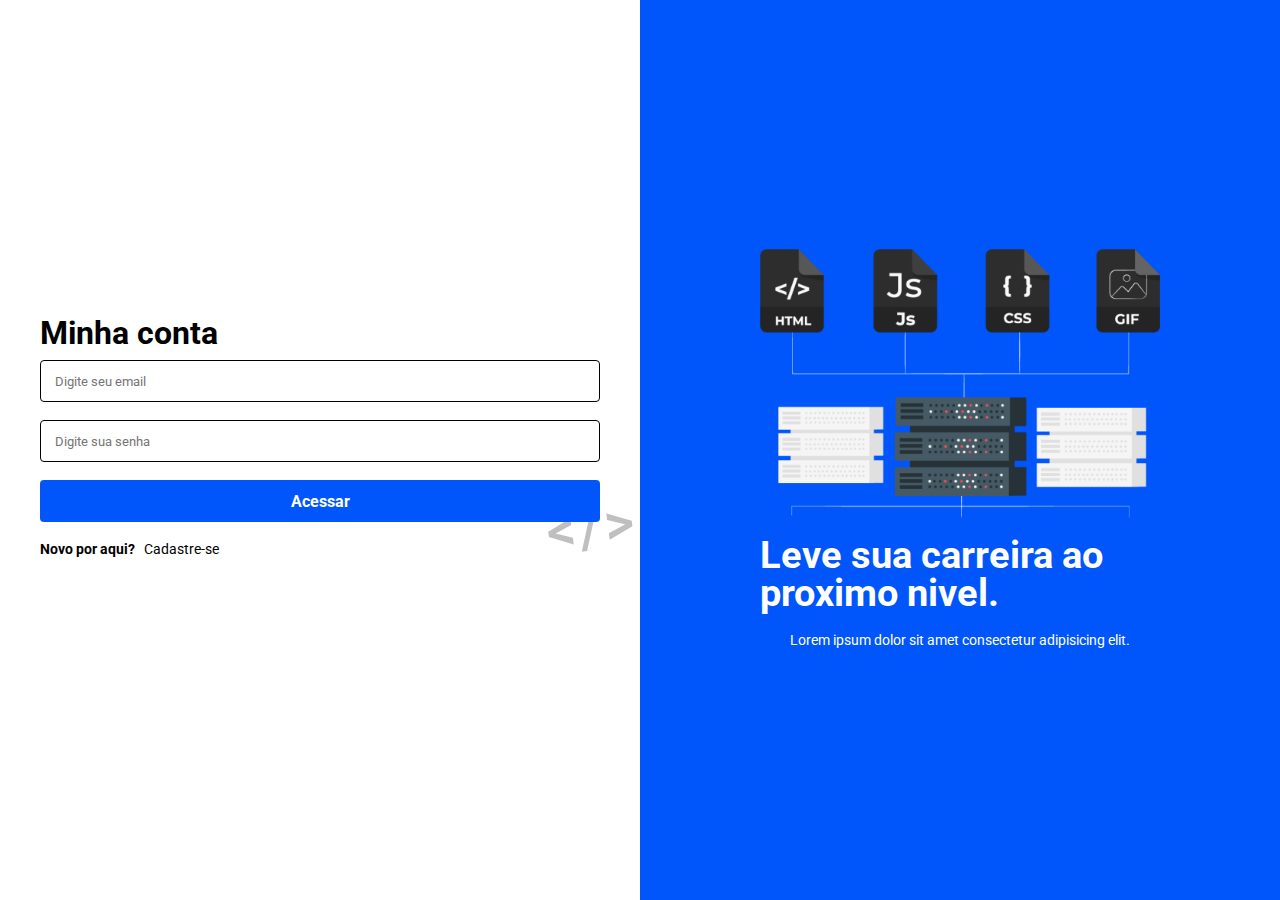
<file: Projeto desafio/index.html>
<!DOCTYPE html>
<html lang="pt-br">
<head>

  <meta charset="UTF-8">
  <meta http-equiv="X-UA-Compatible" content="IE=edge">
  <meta name="viewport" content="width=device-width, initial-scale=1.0">

 <link rel="preconnect" href="https://fonts.googleapis.com">
 <link rel="preconnect" href="https://fonts.gstatic.com" crossorigin>
 <link href="https://fonts.googleapis.com/css2?family=Roboto:wght@400;500;700&display=swap" rel="stylesheet">

  <title>Login - Dev Mentor BR</title>
  <link rel="stylesheet" href="style.css">
</head>
<body>

  <main class="container">
    <section class="left">
      <h1>Minha conta</h1>
      <form class="form">
        <input class="input" type="email" placeholder="Digite seu email">
        <input class="input" type="password" placeholder="Digite sua senha">
        <button class="button" type="submit">Acessar</button>
      </form>
      <div class="area">
        <span class="link">Novo por aqui? <a href="signup.html">Cadastre-se</a></span>
      </div>

    </section>
    <section class="right">
      <img class="info-img" src="assets/info.png" alt="Informacoes do projeto">
      <h2 class="subtitle">Leve sua carreira ao proximo nivel.</h2>
      <p class="description">
        Lorem ipsum dolor sit amet consectetur adipisicing elit.
      </p>
    </section>
  </main>

</body>
</html>
</file>
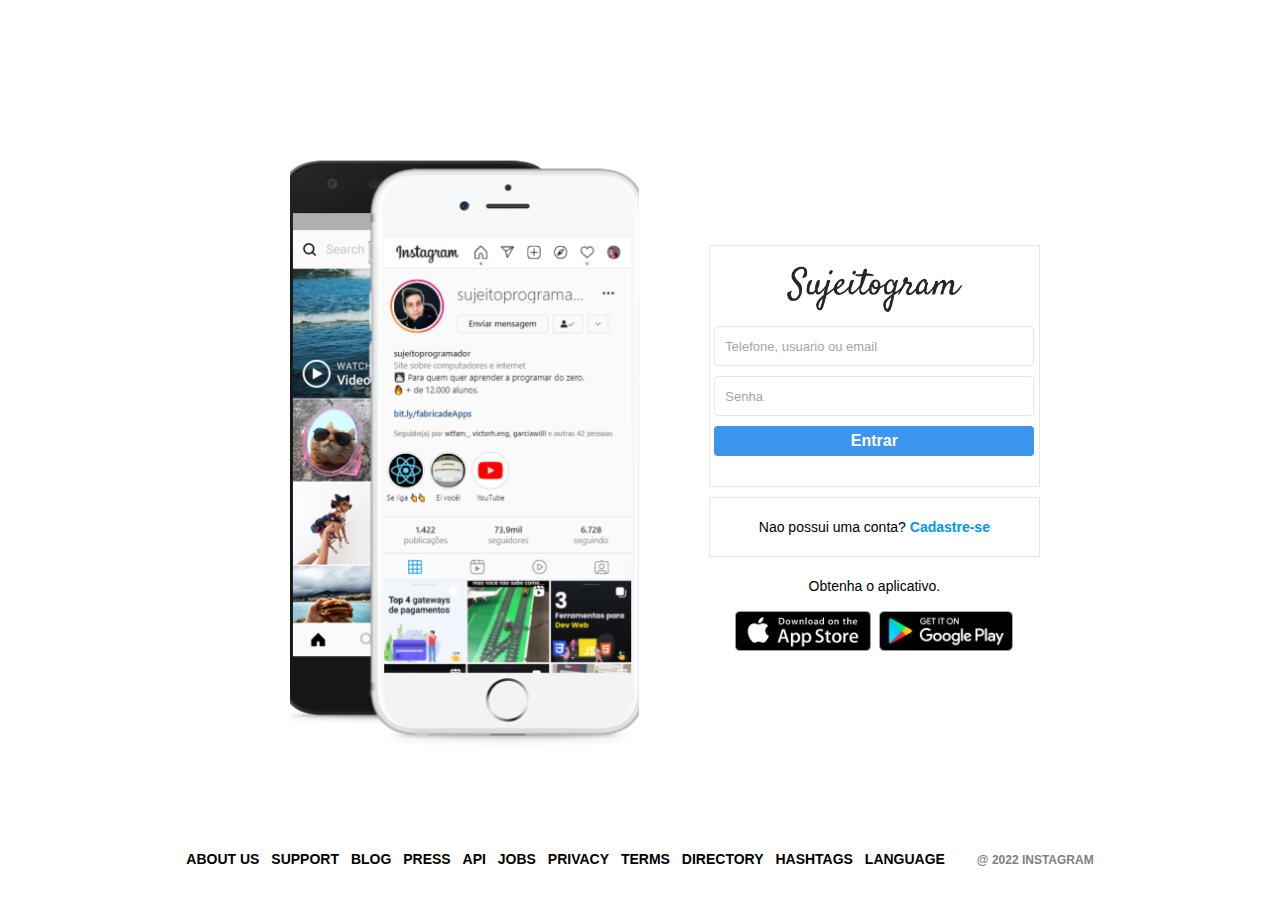
<file: Projeto Insta/index.html>
<!DOCTYPE html>
<html lang="pt-br">
<head>
    <meta charset="UTF-8">
    <meta name="viewport" content="width=device-width, initial-scale=1.0">
    <link rel="stylesheet" href="style.css">
    <title>Projeto Instagram</title>
</head>
<body>
    
    <div id="wrapper">

        <div id="container">

            <div class="column left">
                <div class="main"></div>
            </div>
            <div class="column right">
                <div class="login-panel">
                    <div class="logo">
                        <img class="logo-img" src="assets/logo.png" alt="Logo do SujeitoGram">
                    </div>
                    <form>
                        <input placeholder="Telefone, usuario ou email" type="text" name="" id="username">
                        <input placeholder="Senha" type="password" name="password">
                        <input type="submit" value="Entrar">
                    </form>
                </div>
                <div class="infobox">
                    <p>Nao possui uma conta? <a href="signup.html">Cadastre-se</a></p>
                </div>

                <div class="get-app-panel">
                    Obtenha o aplicativo.
                    <div class="app-buttons">
                        <a href="#">
                            <img src="assets/appstore.png" alt="Baixe na App Store">
                        </a>
                        <a href="#">
                            <img src="assets/googleplay.png" alt="Baixe na GooglePlay">
                        </a>
                    </div>
                </div>
            </div>

        </div>

        <footer>
            <div class="footer-inner">
                <a href="#">About us</a>
                <a href="#">Support</a>
                <a href="#">Blog</a>
                <a href="#">Press</a>
                <a href="#">API</a>
                <a href="#">Jobs</a>
                <a href="#">Privacy</a>
                <a href="#">Terms</a>
                <a href="#">Directory</a>
                <a href="#">Hashtags</a>
                <a href="#">Language</a>
                <div class="text-small">@ 2022 Instagram</div>
            </div>
        </footer>

    </div>

</body>
</html>
</file>
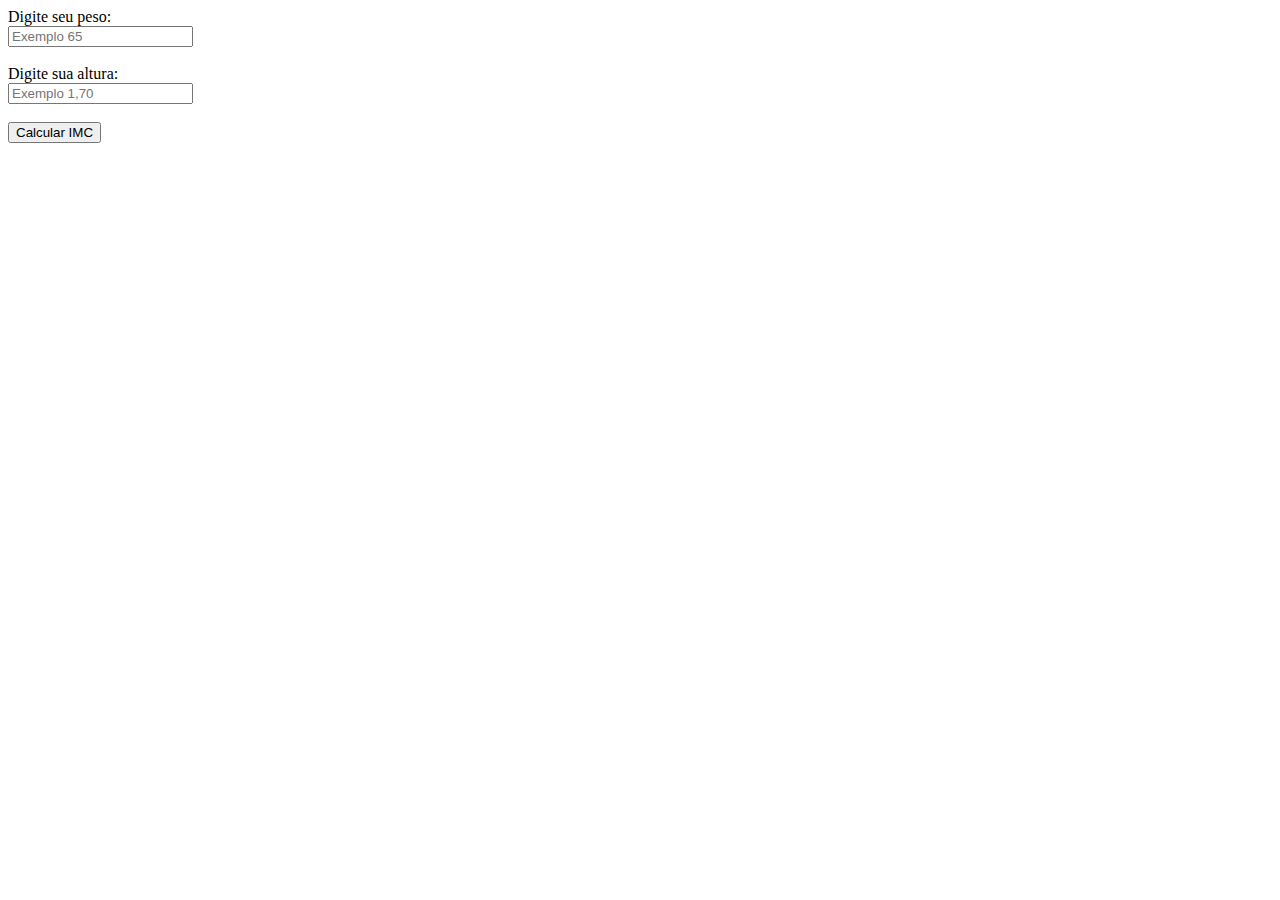
<file: Projeto Javascript/index.html>
<!DOCTYPE html>
<html lang="pt-br">
<head>
    <meta charset="UTF-8">
    <meta name="viewport" content="width=device-width, initial-scale=1.0">
    <title>Document</title>
</head>
<body>

    <form onsubmit="return calcular(event)">
        <label>Digite seu peso:</label> <br>
        <input type="text" name="peso" id="peso" placeholder="Exemplo 65"> <br><br>
        <label>Digite sua altura:</label> <br>
        <input type="text" name="altura" id="altura" placeholder="Exemplo 1,70"> <br><br>
        <input type="submit" value="Calcular IMC">
    </form>

    <div id="resultado"></div>
    
<script src="script.js"></script>
</body>
</html>
</file>
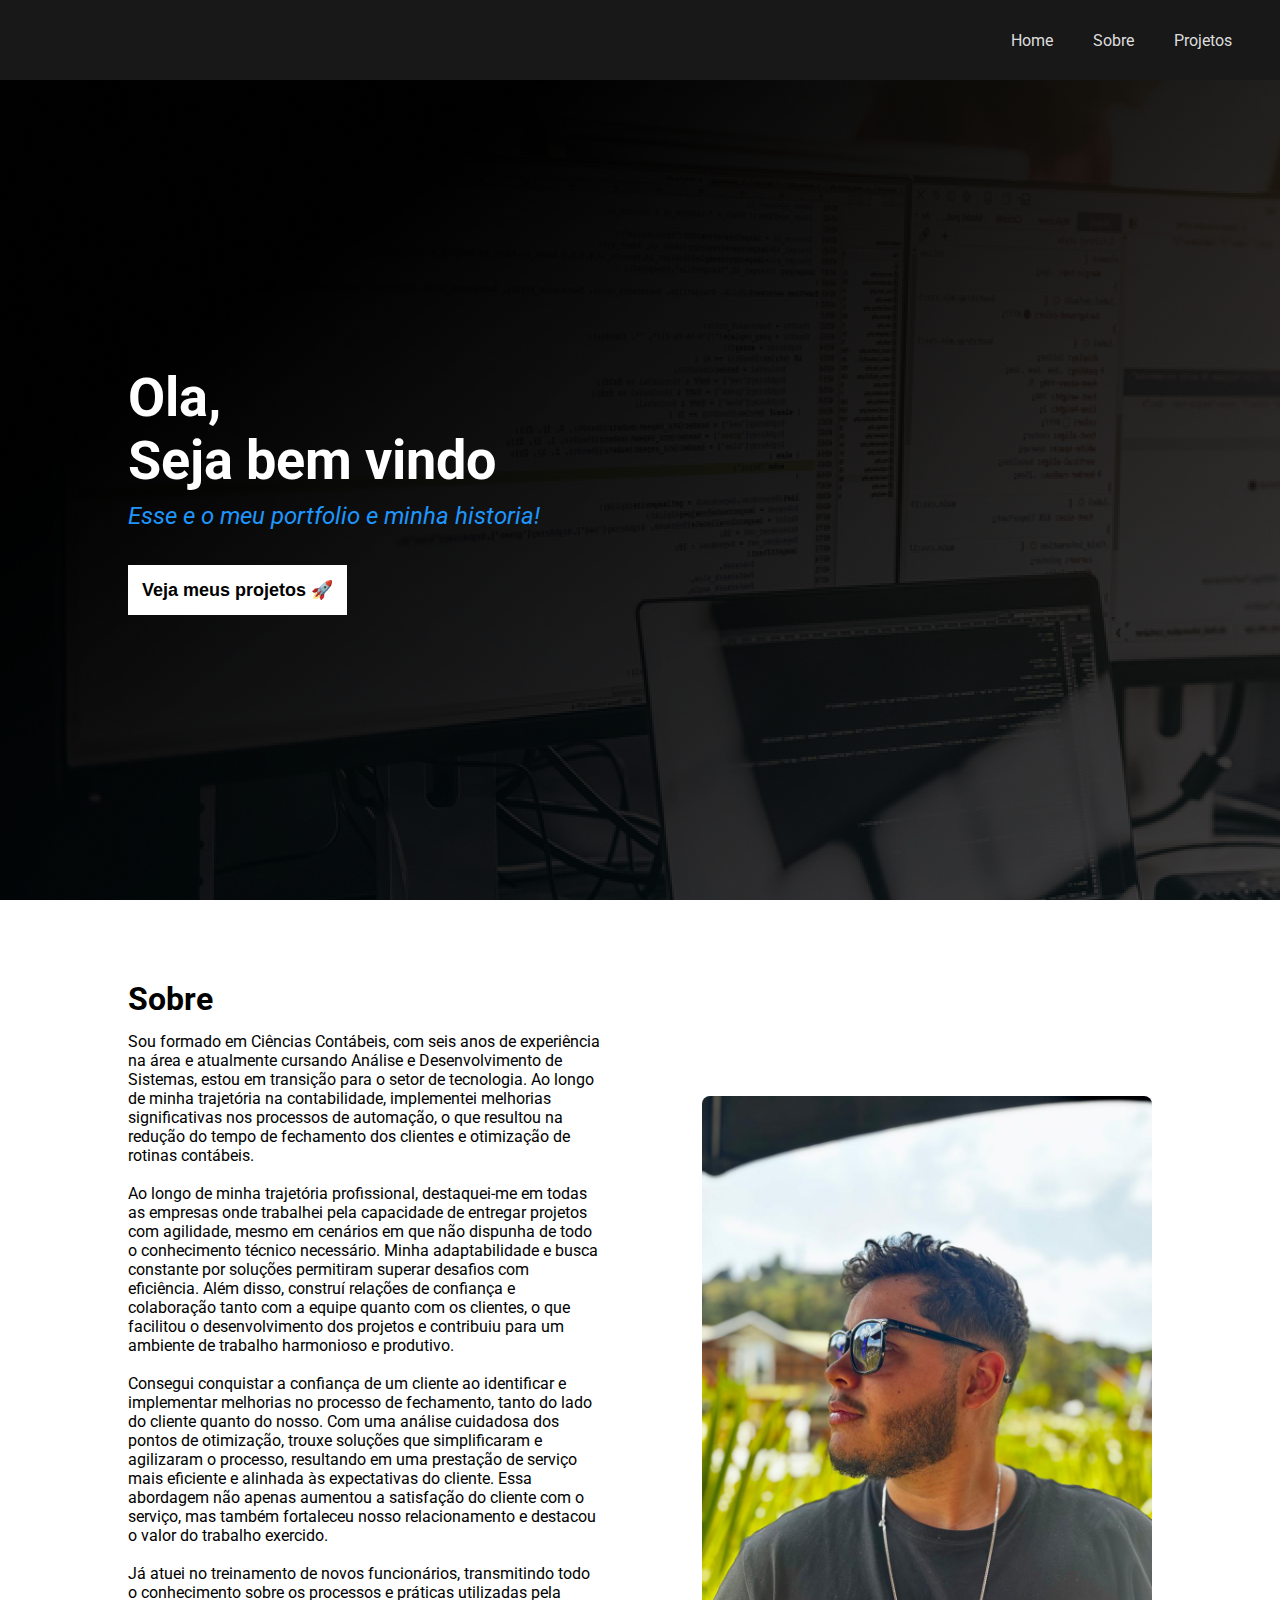
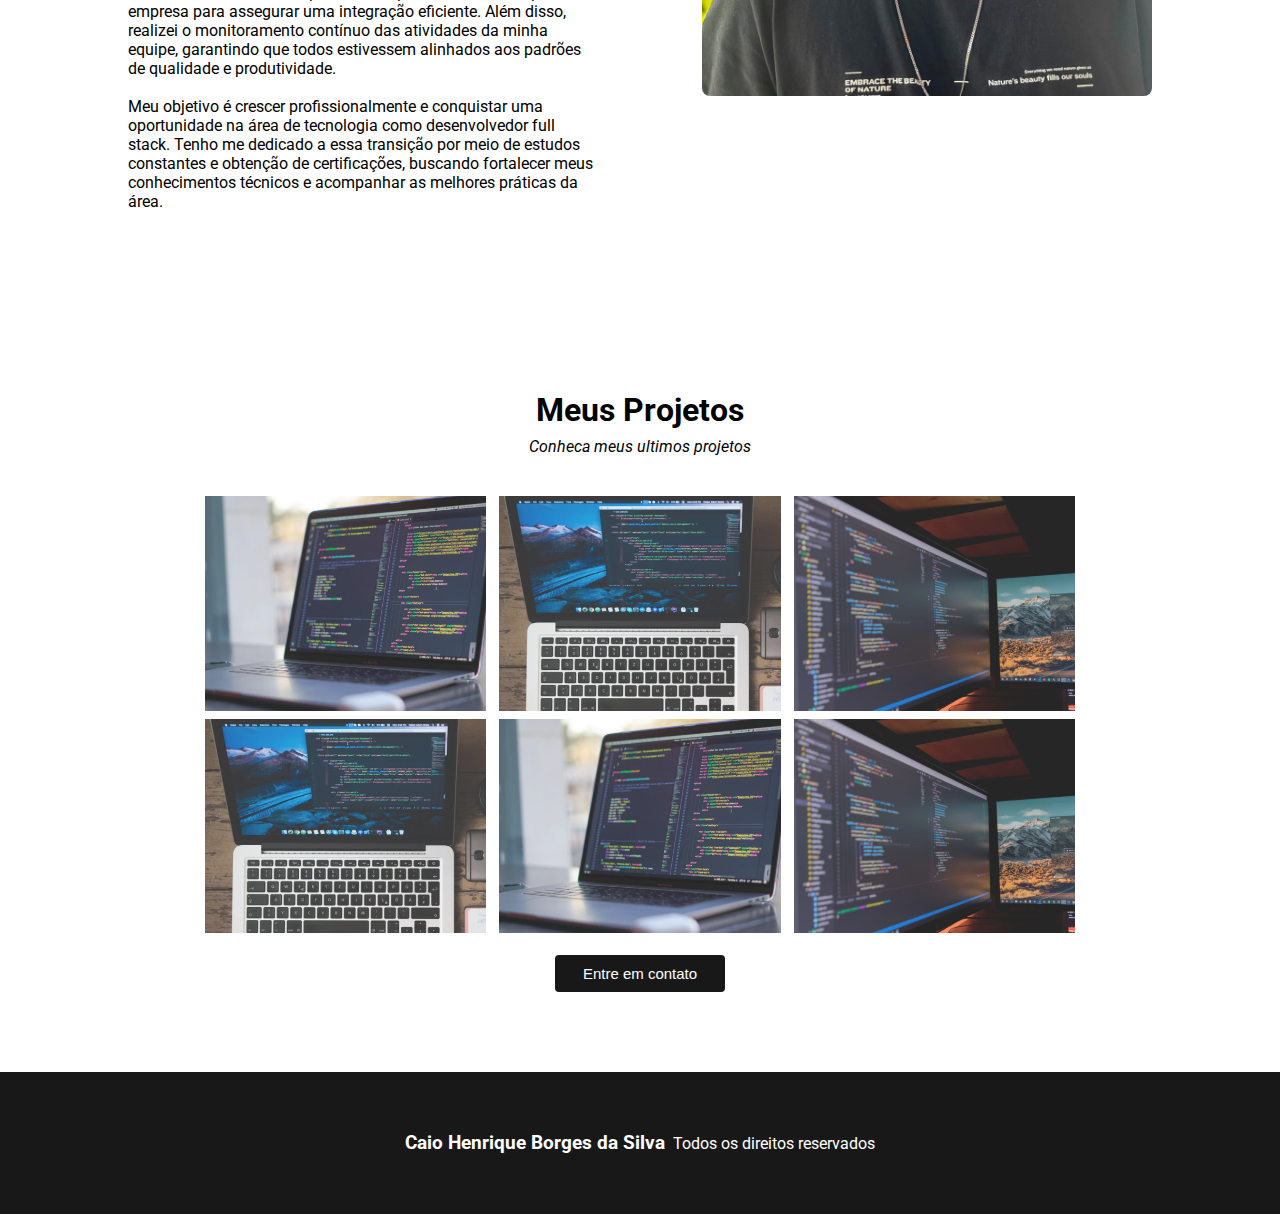
<file: Projeto Primeiro Site/index.html>
<!DOCTYPE html>
<html lang="pt-br">
<head>
    <meta charset="UTF-8">
    <meta name="viewport" content="width=device-width, initial-scale=1.0">
    
    <link rel="preconnect" href="https://fonts.googleapis.com">
    <link rel="preconnect" href="https://fonts.gstatic.com" crossorigin>
    <link href="https://fonts.googleapis.com/css2?family=Roboto:wght@400;500;700&display=swap" rel="stylesheet">
    <link rel="stylesheet" href="style.css"> 

    <title>Meu Primeiro Projeto</title>

</head>
<body>
   
    <nav class="nav">
        <ul class="nav-list">
            <li>
                <a href="#home">Home</a>
            </li>
            <li>
                <a href="#sobre">Sobre</a>
            </li>
            <li>
                <a href="#projetos">Projetos</a>
            </li>
        </ul>
    </nav>

    <section id="home" class="main">
        <div>
            <h1>Ola, <br>Seja bem vindo</h1>
            <p>Esse e o meu portfolio e minha historia!</p>
            <a href="#projetos">
                <button class="call-to-action">
                    Veja meus projetos 🚀
                </button>
            </a>
        </div>
    </section>

    <section id="sobre" class="about">
        <div>
            <h2>Sobre</h2>
            <p>Sou formado em Ciências Contábeis, com seis anos de experiência na área e atualmente cursando Análise e Desenvolvimento de Sistemas, estou em transição para o setor de tecnologia. Ao longo de minha trajetória na contabilidade, implementei melhorias significativas nos processos de automação, o que resultou na redução do tempo de fechamento dos clientes e otimização de rotinas contábeis.
                <br><br>
                Ao longo de minha trajetória profissional, destaquei-me em todas as empresas onde trabalhei pela capacidade de entregar projetos com agilidade, mesmo em cenários em que não dispunha de todo o conhecimento técnico necessário. Minha adaptabilidade e busca constante por soluções permitiram superar desafios com eficiência. Além disso, construí relações de confiança e colaboração tanto com a equipe quanto com os clientes, o que facilitou o desenvolvimento dos projetos e contribuiu para um ambiente de trabalho harmonioso e produtivo.
                <br><br>
                Consegui conquistar a confiança de um cliente ao identificar e implementar melhorias no processo de fechamento, tanto do lado do cliente quanto do nosso. Com uma análise cuidadosa dos pontos de otimização, trouxe soluções que simplificaram e agilizaram o processo, resultando em uma prestação de serviço mais eficiente e alinhada às expectativas do cliente. Essa abordagem não apenas aumentou a satisfação do cliente com o serviço, mas também fortaleceu nosso relacionamento e destacou o valor do trabalho exercido.
                <br><br>
                Já atuei no treinamento de novos funcionários, transmitindo todo o conhecimento sobre os processos e práticas utilizadas pela empresa para assegurar uma integração eficiente. Além disso, realizei o monitoramento contínuo das atividades da minha equipe, garantindo que todos estivessem alinhados aos padrões de qualidade e produtividade.
                <br><br>
                Meu objetivo é crescer profissionalmente e conquistar uma oportunidade na área de tecnologia como desenvolvedor full stack. Tenho me dedicado a essa transição por meio de estudos constantes e obtenção de certificações, buscando fortalecer meus conhecimentos técnicos e acompanhar as melhores práticas da área.</p>
        </div>
        <img src="images/WhatsApp Image 2024-11-04 at 19.19.52_a7778ffa.jpg" alt="Foto de perfil (Instagram)">
    </section>


    <section id="projetos" class="projects">
        <h2>Meus Projetos</h2>
        <p>Conheca meus ultimos projetos</p>
        
        <div class="project-list">
            <img src="images/projeto1.png" alt="Projeto 1">
            <img src="images/projeto2.png" alt="Projeto 2">
            <img src="images/projeto3.png" alt="Projeto 3">
        </div>

        <div class="project-list">
            <img src="images/projeto2.png" alt="Projeto 2">
            <img src="images/projeto1.png" alt="Projeto 1">
            <img src="images/projeto3.png" alt="Projeto 3">
        </div>

        <button class="action">Entre em contato</button>
        
    </section>


    <footer>
        <h3>
            <a href="#">
                Caio Henrique Borges da Silva
            </a>
        </h3>
        <p>Todos os direitos reservados</p>
    </footer>
</body>
</html>
</file>
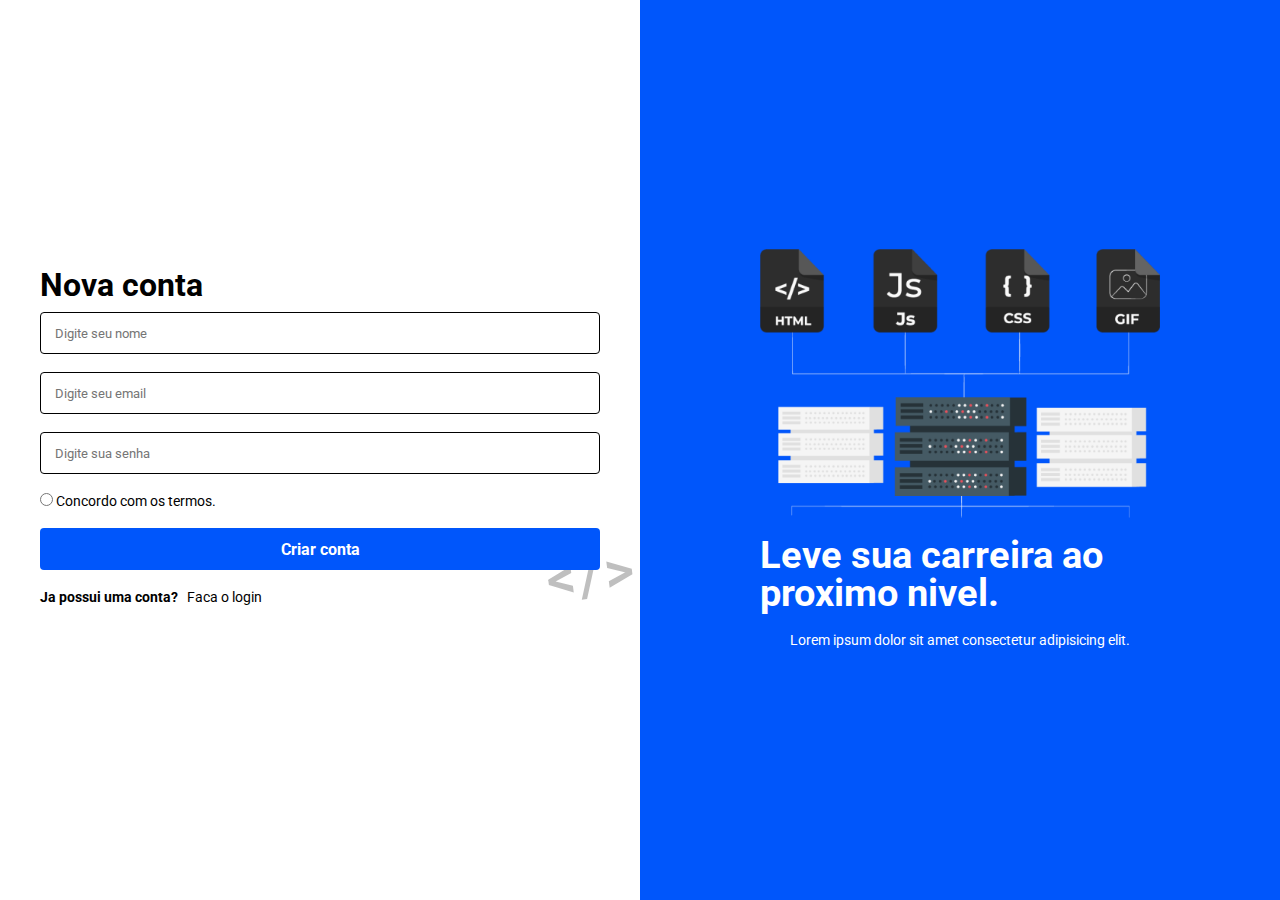
<file: Projeto desafio/signup.html>
<!DOCTYPE html>
<html lang="pt-br">
<head>

  <meta charset="UTF-8">
  <meta http-equiv="X-UA-Compatible" content="IE=edge">
  <meta name="viewport" content="width=device-width, initial-scale=1.0">

 <link rel="preconnect" href="https://fonts.googleapis.com">
 <link rel="preconnect" href="https://fonts.gstatic.com" crossorigin>
 <link href="https://fonts.googleapis.com/css2?family=Roboto:wght@400;500;700&display=swap" rel="stylesheet">

  <title>Cadastro - Dev Mentor BR</title>
  <link rel="stylesheet" href="style.css">
</head>
<body>

  <main class="container">
    <section class="left">
      <h1>Nova conta</h1>
      <form class="form">
        <input class="input" type="text" placeholder="Digite seu nome">
        <input class="input" type="email" placeholder="Digite seu email">
        <input class="input" type="password" placeholder="Digite sua senha">

        <div class="area">
            <input type="radio" name="termos" id="termos" class="termos">
            <span>Concordo com os termos.</span>
        </div>

        <button class="button" type="submit">Criar conta</button>
      </form>
      <div class="area">
        <span class="link">Ja possui uma conta? <a href="index.html">Faca o login</a></span>
      </div>

    </section>
    <section class="right">
      <img class="info-img" src="assets/info.png" alt="Informacoes do projeto">
      <h2 class="subtitle">Leve sua carreira ao proximo nivel.</h2>
      <p class="description">
        Lorem ipsum dolor sit amet consectetur adipisicing elit.
      </p>
    </section>
  </main>

</body>
</html>
</file>
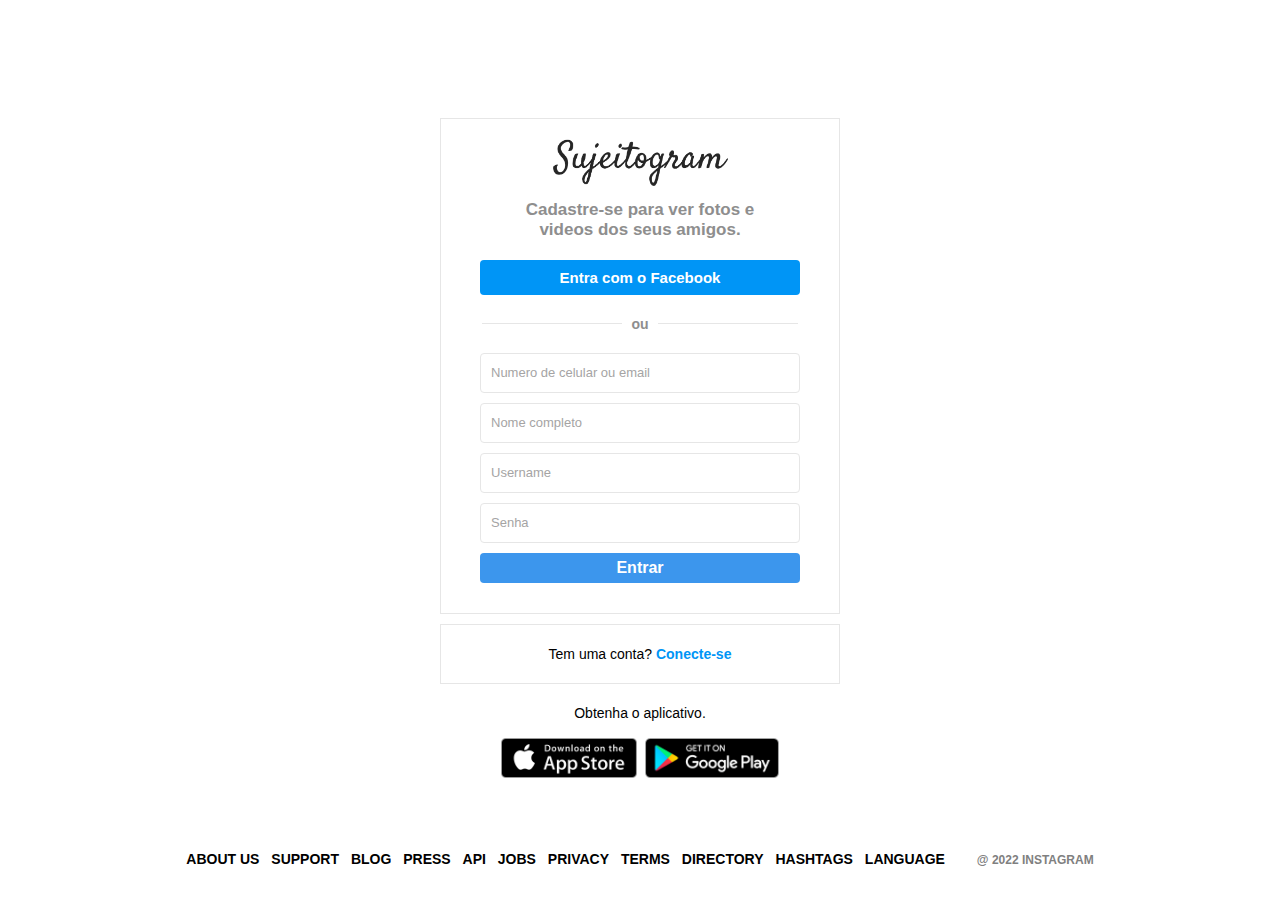
<file: Projeto Insta/signup.html>
<!DOCTYPE html>
<html lang="pt-br">
<head>
    <meta charset="UTF-8">
    <meta name="viewport" content="width=device-width, initial-scale=1.0">
    <link rel="stylesheet" href="style.css">
    <title>Faca seu cadastro</title>
</head>
<body>
    
    <div id="wrapper">

        <div id="container-signup">
            <div class="column">
                <div class="login-panel">
                    <div class="logo">
                        <img class="logo-img" src="assets/logo.png" alt="Logo do SujeitoGram">
                    </div>

                    <div class="message">
                        <span>Cadastre-se para ver fotos e videos dos seus amigos.</span>
                    </div>

                    <button class="cta-button">
                        Entra com o Facebook
                    </button>

                    <div class="divisor-container">
                        <div class="line"></div>
                        <div class="divisor-tag">ou</div>
                        <div class="line"></div>
                    </div>

                    <form>
                        <input placeholder="Numero de celular ou email" type="text" name="email">
                        <input placeholder="Nome completo" type="text" name="name">
                        <input placeholder="Username" type="text" name="username">
                        <input placeholder="Senha" type="password" name="password">
                        <input type="submit" value="Entrar">
                    </form>
                </div>
                <div class="infobox">
                    <p>Tem uma conta? <a href="index.html">Conecte-se</a></p>
                </div>

                <div class="get-app-panel">
                    Obtenha o aplicativo.
                    <div class="app-buttons">
                        <a href="#">
                            <img src="assets/appstore.png" alt="Baixe na App Store">
                        </a>
                        <a href="#">
                            <img src="assets/googleplay.png" alt="Baixe na GooglePlay">
                        </a>
                    </div>
                </div>
            </div>

        </div>

        <footer>
            <div class="footer-inner">
                <a href="#">About us</a>
                <a href="#">Support</a>
                <a href="#">Blog</a>
                <a href="#">Press</a>
                <a href="#">API</a>
                <a href="#">Jobs</a>
                <a href="#">Privacy</a>
                <a href="#">Terms</a>
                <a href="#">Directory</a>
                <a href="#">Hashtags</a>
                <a href="#">Language</a>
                <div class="text-small">@ 2022 Instagram</div>
            </div>
        </footer>

    </div>

</body>
</html>
</file>
<file: Projeto desafio/style.css>
* {
  margin: 0;
  border: 0;
  padding: 0;
  box-sizing: border-box;
  font-family: 'Roboto', sans-serif;
}

body{
  background-color: #FFFFFF;
  width: 100%;
  font-size: 14px;
  line-height: 18px;
}

.container{
  display: flex;
  flex-direction: row;
  align-items: center;
  justify-content: center;
  margin: 0 auto;
}

.left{
  flex: 1;
  display: flex;
  flex-direction: column;
  justify-content: center;
  align-items: center;
  padding: 0 24px;
}

.left h1{
  width: 100%;
  max-width: 560px;
  margin-bottom: 18px;
  font-size: 32px;
}

.form{
  position: relative;
  display: flex;
  flex-direction: column;
  width: 100%;
  max-width: 560px;
  z-index: 9;
}

.input{
  border: 1px solid #000;
  border-radius: 4px;
  margin-bottom: 18px;
  min-width: 100%;
  padding: 0 14px;
}

.form input[type=text], .form input[type=email], .form input[type=password]{
  height: 42px;
}

.button{
  background-color: #0056fb;
  height: 42px;
  border-radius: 4px;
  color: #FFF;
  font-size: 16px;
  font-weight: bold;
  width: 100%;
  max-width: 560px;
  cursor: pointer;
  margin-bottom: 18px;
  transition: background-color 0.5s linear;
  z-index: 2;
}

.button:hover{
  background-color: #008afb;
}

.area{
  width: 100%;
  max-width: 560px;
  margin-bottom: 18px;
}

.link{
  align-self: flex-start;
  font-weight: bold;
}

.link a{
  text-decoration: none;
  color: #000;
  font-weight: normal;
  margin-left: 6px;
}

.right{
  flex: 1;
  background-color: #0056fb;
  height: 100vh;
  display: flex;
  flex-direction: column;
  align-items: center;
  justify-content: center;
  padding: 0 24px;
}

.info-img{
  width: 100%;
  max-width: 400px;
  height: auto;
  margin-bottom: 18px;
}

.subtitle{
  max-width: 400px;
  font-size: 38px;
  color: #FFF;
  margin-bottom: 18px;
  line-height: 100%;
}

.description{
  max-width: 400px;
  line-height: 150%;
  color: #FFF;
}

.form::before{
  content: '';
  position: absolute;
  background-image: url('assets/code.svg');
  background-size: 90px;
  background-repeat: no-repeat;
  z-index: 1;
  width: 90px;
  height: 90px;
  opacity: 0.3;
  bottom: -50px;
  right: -35px;
}

@media (max-width: 700px){
  .container{
    flex-direction: column;
    min-height: 100vh;
  }

  .left{
    width: 85%;
    padding: 24px 0;
  }

  .left h1{
    margin-bottom: 18px;
  }

  .right{
    padding: 32px 0;
    width: 100%;
    height: 100%;
  }

  .form::before{
    background-size: 80px;
    width: 82px;
    height: 82px;
    bottom: -46px;
    right: -30px;
  }
}
</file>
<file: Projeto Insta/style.css>
*{
    box-sizing: border-box;
    margin: 0;
    padding: 0;
}

a{
    color: var(--button-primary);
    text-decoration: none;
}

body{
    --background: #FAFAFA;
    --white: #FFFFFF;
    --black: #000000;
    --button-primary: #0095F6;
    --border-primary: #e6e6e6;


    height: 100%;
    width: 100%;
    font-family: Arial, Helvetica, sans-serif;
    font-size: 14px;
    line-height: 18px;
}

#wrapper{
    height: 100vh;
}

#container{
    margin: 0 auto;
    min-height: 100%;
    width: 800px;
    display: flex;
    align-items: center;
}

.column{
    flex-grow: 1;
    width: 50%;
}

.left{
    background-image: url("./assets/main-foto.png");
    background-size: 450px;
    background-repeat: no-repeat;
    background-position: center;
    height: 600px;
    margin: 50px;
}

.right{
    padding-left: 20px;
}

.login-panel{
    background-color: var(--white);
    border: 1px solid var(--border-primary);
    text-align: center;
    padding: 20px 0;
}

.logo-img{
    width: 175px;
}

form{
    display: flex;
    flex-direction: column;
    align-items: center;
    justify-content: center;
}

input[type="password"], input[type="text"]{
    background-color: var(--white);
    border: 1px solid var(--border-primary);
    height: 40px;
    border-radius: 4px;
    margin-top: 10px;
    padding: 10px;
    font-size: 13px;
    width: 320px;
    color: var(--black);
}

input[type="password"]::placeholder, input[type="text"]::placeholder{
    color: rgb(165, 164, 164);
}

input[type="password"]:focus, input[type="text"]:focus{
    outline: 0;
    border: 1px solid #a1a1a1;
}

input[type="submit"]{
    width: 320px;
    margin-top: 10px;
    height: 30px;
    border: 0;
    background-color: #3c96ed;
    border-radius: 4px;
    color: var(--white);
    font-size: 16px;
    font-weight: bold;
    margin-bottom: 10px;
    cursor: pointer;
}

.infobox{
    background-color: var(--white);
    height: 60px;
    border: 1px solid var(--border-primary);
    margin: 10px auto 0;
    display: flex;
    justify-content: center;
    align-items: center;
}

.infobox p{
    user-select: none;
}

.infobox p a{
    font-weight: bold;
    user-select: none;
}

.get-app-panel{
    margin-top: 20px;
    text-align: center;
}

.app-buttons{
    margin-top: 16px;
}

.app-buttons img{
    height: 40px;
    padding: 0 2px;
}

footer{
    text-align: center;
    height: 50px;
    margin-top: -50px;
}

footer a{
    color: var(--black);
    text-transform: uppercase;
    font-weight: bold;
    margin-right: 8px;
}

.text-small{
    font-size: 12px;
    font-weight: bold;
    color: grey;
    text-transform: uppercase;
    padding-left: 20px;
    display: inline-block;
}

/*Signup*/

#container-signup{
    margin: 0 auto;
    min-height: 100%;
    max-width: 400px;
    display: flex;
    align-items: center;
}

.message{
    margin: 10px 70px;
}

.message span{
    text-align: center;
    font-size: 17px;
    font-weight: bold;
    line-height: 20px;
    color: #8e8e8e;
}

.cta-button{
    width: 320px;
    margin: 10px 0;
    height: 35px;
    background-color: var(--button-primary);
    color: var(--white);
    border: 0;
    border-radius: 4px;
    font-size: 15px;
    cursor: pointer;
    font-weight: bold;
}

.divisor-container{
    display: flex;
    justify-content: center;
    align-items: center;
    margin: 10px 0;
}

.line{
    height: 1px;
    background-color: var(--border-primary);
    width: 35%;
}

.divisor-tag{
    font-weight: bold;
    margin: 0 2.5%;
    color: #8e8e8e;
    user-select: none;
}

@media (max-width: 850px){
    .left{
        display: none;
    }

    #container{
        width: 70%;
    }

    .right{
        padding-left: 0;
    }
}

@media (max-width: 560px){
    #container{
        width: 90%;
    }

    #container-signup{
        width: 90%;
    }

    input[type="password"], input[type="text"], input[type="submit"]{
        width: 80%;
    }

    .cta-button{
        width: 80%;
    }

    .message{
        margin: 10px 25px;
    }
}
</file>
<file: Projeto Primeiro Site/style.css>
*{
    margin: 0;
    padding: 0;
    outline: 0;
    box-sizing: border-box;
}

body{
    font-family: 'Roboto', sans-serif;
}

html {
    scroll-behavior: smooth;
}

/*Inicio Header*/
.nav{
    background-color: #181818;
    height: 80px;
    width: 100%;
    display: flex;
    justify-content: flex-end;
    position: sticky;
    top: 0%;
    z-index: 9;
}

.nav-list{
    display: flex;
    align-items: center;
    list-style: none;
    margin-right: 28px;
}

.nav-list a{
    text-decoration: none;
    color: #DDD;
    padding: 20px;
}

.nav-list a:hover{
    color: #FFFFFF;
}
/*Fim Header*/

.main{
    width: 100%;
    background-color: #000;
    height: calc(100vh - 80px);
    background-image: url("images/programador.png");
    display: flex;
    align-items: center;
    padding-left: 10%;
}

.main h1{
    color: #FFFFFF;
    font-size: 54px;
}

.main p{
    font-size: 24px;
    font-style: italic;
    color: #1e96FC;
    margin-top: 10px;
    margin-bottom: 35px;
}

.call-to-action{
    cursor: pointer;
    background-color: #FFFFFF;
    border: 0;
    padding: 14px;
    border-radius: 4;
    font-size: 18px;
    font-weight: bold;
    transition: 0.4s;
}

.main a{
    text-decoration: none;
    color: #181818;
}

.call-to-action:hover{
    transform: scale(1.1);
    background-color: #1e96FC;
    color: #FFFFFF;
}

.about{
    background-color: #FFFFFF;
    width: 100%;
    padding-left: 10%;
    padding-right: 10%;
    padding-top: 80px;
    padding-bottom: 80px;

    display: flex;
    align-items: center;
    justify-content: space-between;
}

.about div{
    max-width: 50%;
    padding-right: 40px;
}

.about img{
    max-width: 450px;
    border-radius: 8px;
}

.about div h2{
    font-size: 32px;
    margin-bottom: 14px;
}

.projects{
    width: 100%;
    display: flex;
    flex-direction: column;
    align-items: center;
    justify-content: center;
    padding: 80px 0;
}

.projects h2{
    font-size: 32px;
    margin-bottom: 8px;
    margin-top: 20px;
}

.projects p{
    margin-bottom: 40px;
    font-style: italic;
}

.project-list{
    width: 100%;
    margin-bottom: 8px;
    display: flex;
    justify-content: center;
    align-items: center;
}

.projects img{
    width: 22%;
    margin-left: 0.5%;
    margin-right: 0.5%;
    opacity: 0.85;
    transition: 0.9s;
}

.projects img:hover{
    opacity: 1;
}

.action{
    background-color: #181818;
    border: 0;
    padding: 10px 28px;
    border-radius: 4px;
    font-size: 15px;
    color: #FFFFFF;
    margin-top: 14px;
    transition: 0.5s;
}

.action:hover{
    background-color: #1e96FC;
    color: #000;
    transform: scale(1.1);
    cursor: pointer;
}

footer{
    width: 100%;
    background-color: #181818;
    padding: 60px 0;
    display: flex;
    justify-content: center;
    align-items: center;
    color: #FFFFFF;
}

footer a{
    text-decoration: none;
    color: #FFFFFF;
}

footer p{
    margin-left: 8px;
}

@media (max-width: 1050px){
    .main h1{
        font-size: 45px;
    }

    .main p{
        font-size: 18px;
    }

    .main{
        background-size: cover;
    }

    .about{
        flex-direction: column;
        padding-top: 80px;
        padding-left: 0;
        padding-right: 0;
        padding-bottom: 0;
    }

    .about div{
        max-width: 80%;
    }

    .about div h2{
        font-size: 45px;
    }

    .about img{
        width: 80%;
        margin-top: 30px;
    }

    .projects img{
        width: 27.5%;
    }

    footer{
        flex-direction: column;
    }

    footer h3{
        font-size: 24px;
        margin-bottom: 8px;
    }

    footer p{
        margin: 0;
    }

}
</file>
